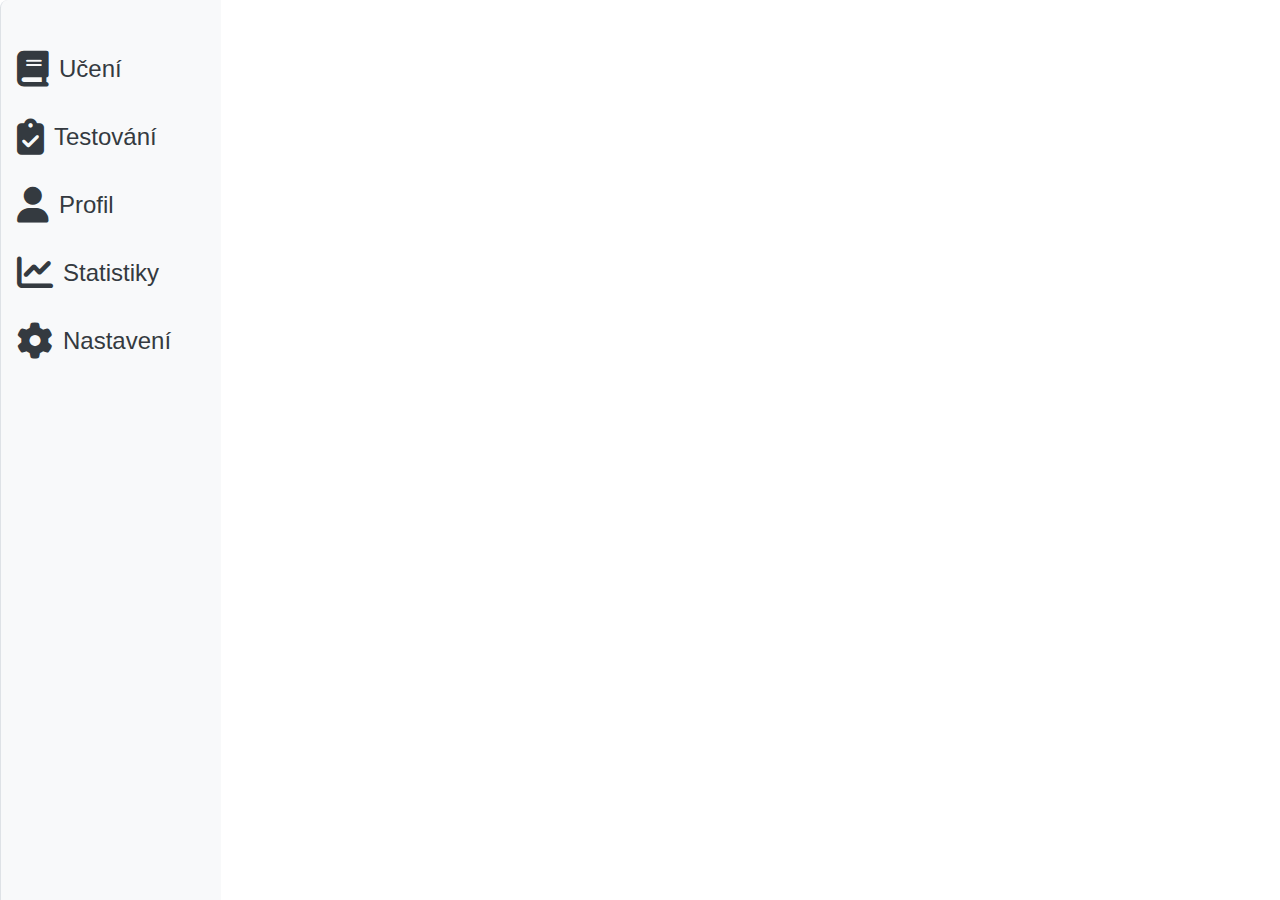
<file: index.html>
<!-- /index.html -->
<!DOCTYPE html>
<html lang="cs">

<head>
  <meta charset="UTF-8">
  <meta name="viewport" content="width=device-width, initial-scale=1">
  <title>Naše škola</title>
  <link rel="stylesheet" href="fontawesome/css/all.min.css">
  <link rel="stylesheet" href="css/style.css">
</head>

<body>
  <div class="container">
    <div id="nav-placeholder"></div> <!-- Placeholder pro navigaci -->

    <script type="module">
      import { loadSettings, initializeSettingsModal } from './js/app.js';

      // Připojte funkce k objektu window, aby byly globálně dostupné
      window.goTo = function (path) {
        window.location.href = window.location.origin + path;
      }
    </script>
    <script src="js/nav.js"></script>

</body>

</html>
</file>
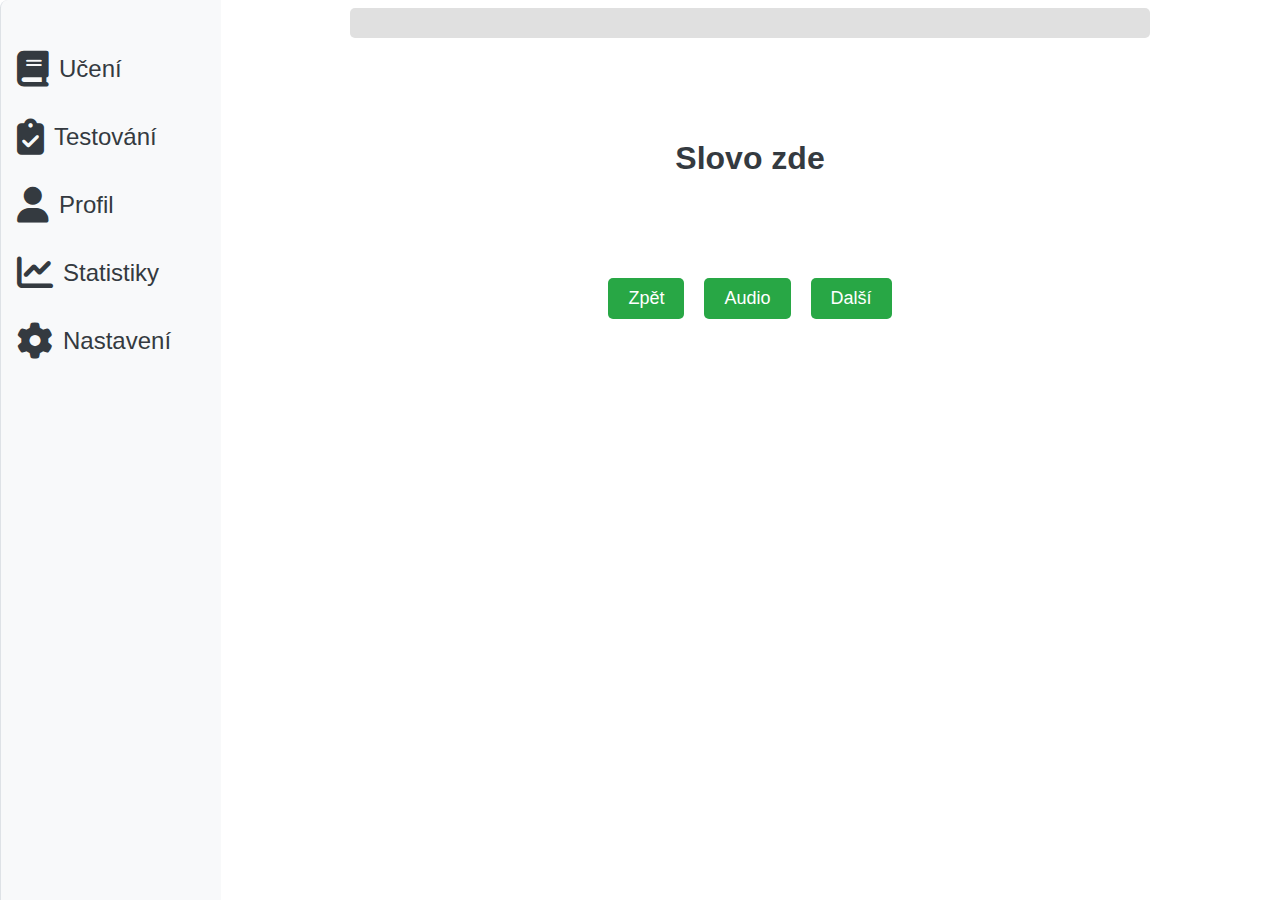
<file: learning.html>
<!-- /learning.html -->
<!DOCTYPE html>
<html lang="cs">

<head>
  <meta charset="UTF-8">
  <meta name="viewport" content="width=device-width, initial-scale=1.0">
  <title>Naše škola</title>
  <link rel="stylesheet" href="css/style.css">
  <link rel="stylesheet" href="fontawesome/css/all.min.css">

</head>

<body>
  <div class="container">
    <div id="nav-placeholder"></div> <!-- Placeholder pro navigaci -->

    <!-- Progres bar -->
    <div class="progress-bar-container">
      <div class="progress-bar" id="learning-progress-bar"></div>
    </div>

    <!-- Zobrazení aktuálního slova -->
    <div class="learning-container">
      <div id="learning-word" class="learning-word">Slovo zde</div>
    </div>

    <!-- Navigační tlačítka v Learning Mode -->
    <div class="learning-controls">
      <button id="learning-back-button" class="learning-control-button" onclick="onLearningBack()">Zpět</button>
      <button id="learning-audio-button" class="learning-control-button">Audio</button> <!-- Přidáno nové tlačítko -->
      <button id="learning-next-button" class="learning-control-button" onclick="onLearningNext()">Další</button>
    </div>
  </div>

  <script type="module">
    import { loadSettings, initializeSettingsModal, initLearning } from '/js/app.js';

    // Inicializace nastavení, modal okna a Learning Mode
    document.addEventListener('DOMContentLoaded', () => {
      loadSettings();
      initLearning();

      window.goTo = function (path) {
        window.location.href = window.location.origin + path;
      }

      // Přidání event listeneru pro tlačítko "Audio"
      const audioButton = document.getElementById('learning-audio-button');
      if (audioButton) {
        audioButton.addEventListener('click', window.playCurrentWordAudio);
      }
    });
  </script>
  <script src="js/nav.js"></script>
</body>

</html>
</file>
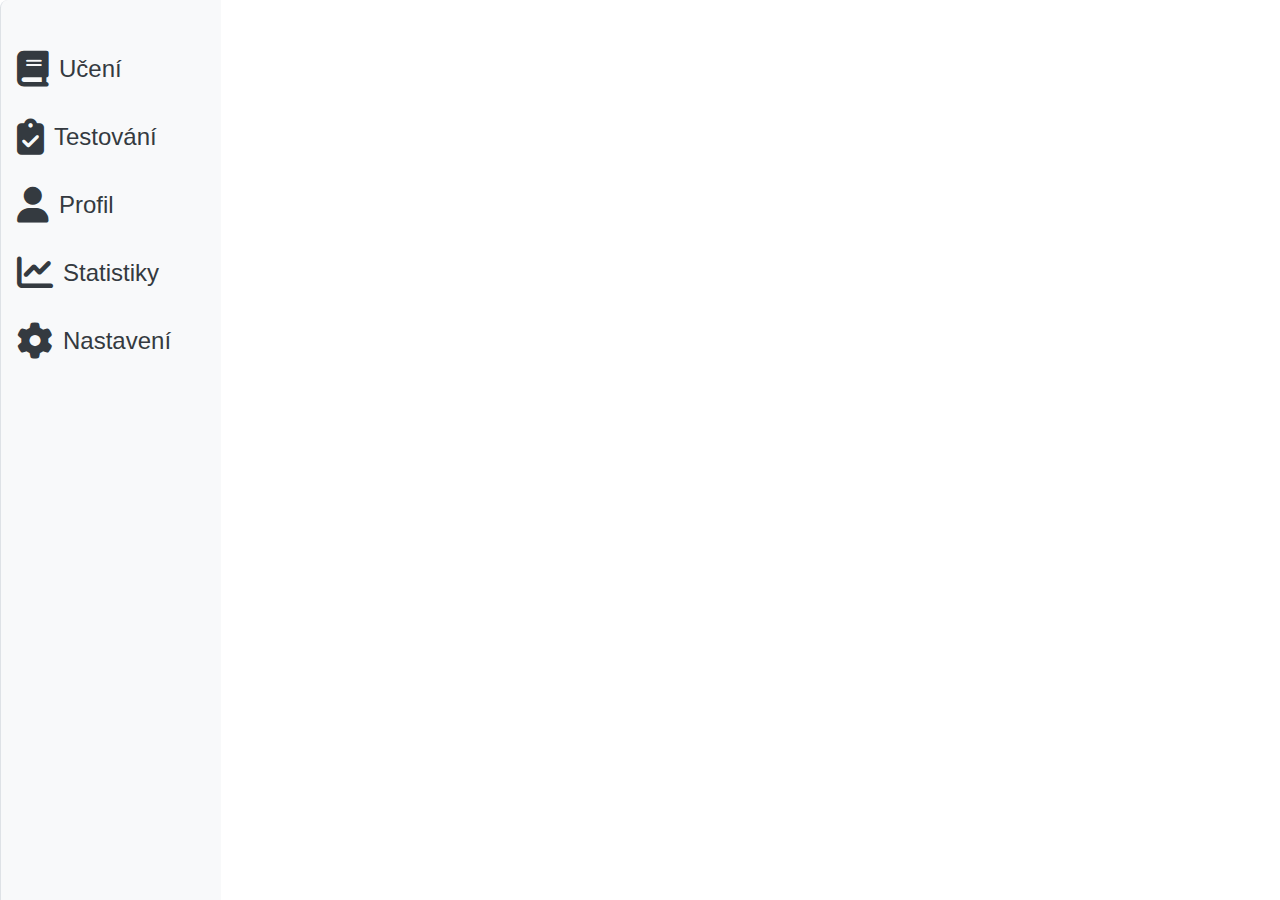
<file: levels.html>
<!DOCTYPE html>
<html lang="cs">
<head>
  <meta charset="UTF-8">
  <meta name="viewport" content="width=device-width, initial-scale=1.0">
  <title>Naše škola</title>
  <link rel="stylesheet" href="css/style.css">
  <link rel="stylesheet" href="fontawesome/css/all.min.css">
</head>
<body>
  <div class="container">
    <div id="nav-placeholder"></div> 
    <ul id="level-list" class="levels-list"></ul>
   </div>

   <script type="module">
    import { loadLevels } from '/js/app.js';
    window.goTo = function(path) {
      window.location.href = window.location.origin + path;
    }

    loadLevels();
  </script>
    <script src="js/nav.js"></script>
</body>
</html>
</file>
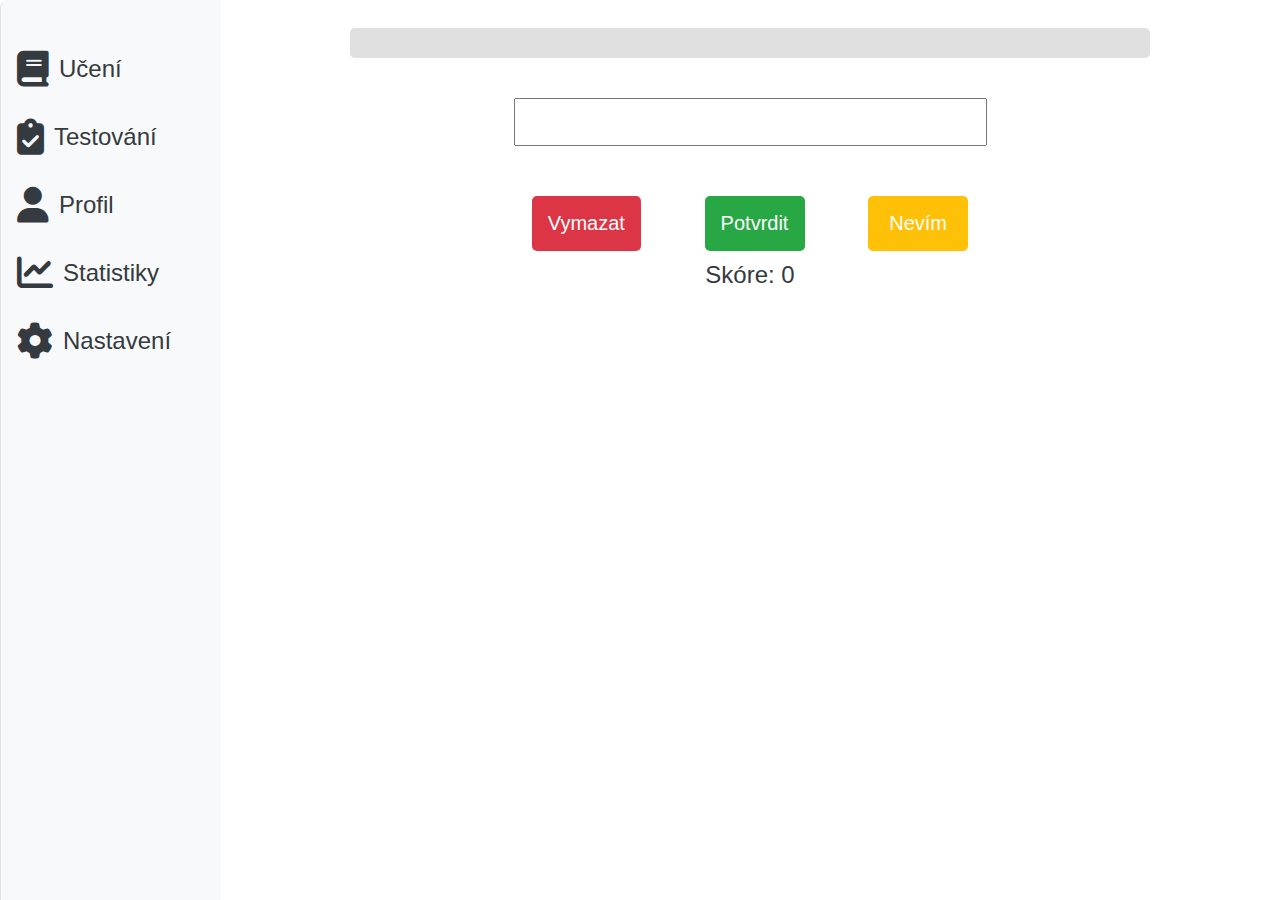
<file: testing.html>
<!DOCTYPE html>
<html lang="cs">
<head>
  <meta charset="UTF-8">
  <meta name="viewport" content="width=device-width, initial-scale=1.0">
  <title>Naše škola</title>
  <link rel="stylesheet" href="css/style.css">
  <link rel="stylesheet" href="fontawesome/css/all.min.css">

</head>
<body>
  <div class="container">
    <div id="nav-placeholder"></div> <!-- Placeholder pro navigaci -->
    <div class="navigation-buttons">
    </div>
    <div class="testing-container">
      <div class="progress-bar-container">
        <div class="progress-bar" id="progress-bar"></div>
      </div>
      <div id="testing-word" class="testing-word"></div>
      <input type="text" id="testing-input" class="testing-input" readonly>
      <div class="letter-grid" id="letter-grid"></div>
      <div class="testing-controls">
        <button class="delete" onclick="onDeleteTapped()">Vymazat</button>
        <button class="confirm" onclick="onConfirmTapped()">Potvrdit</button>
        <button class="dont-know" onclick="onDontKnowTapped()">Nevím</button>
      </div>
      <div id="alert-container"></div>


      <div id="testing-score" class="testing-score">Skóre: 0</div>
    </div>
  </div>

  <script type="module">
    import { initTesting } from '/js/app.js';
    window.goTo = function (path) {
        window.location.href = window.location.origin + path;
      }
        initTesting();
  </script>
    <script src="js/nav.js"></script>
</body>
</html>
</file>
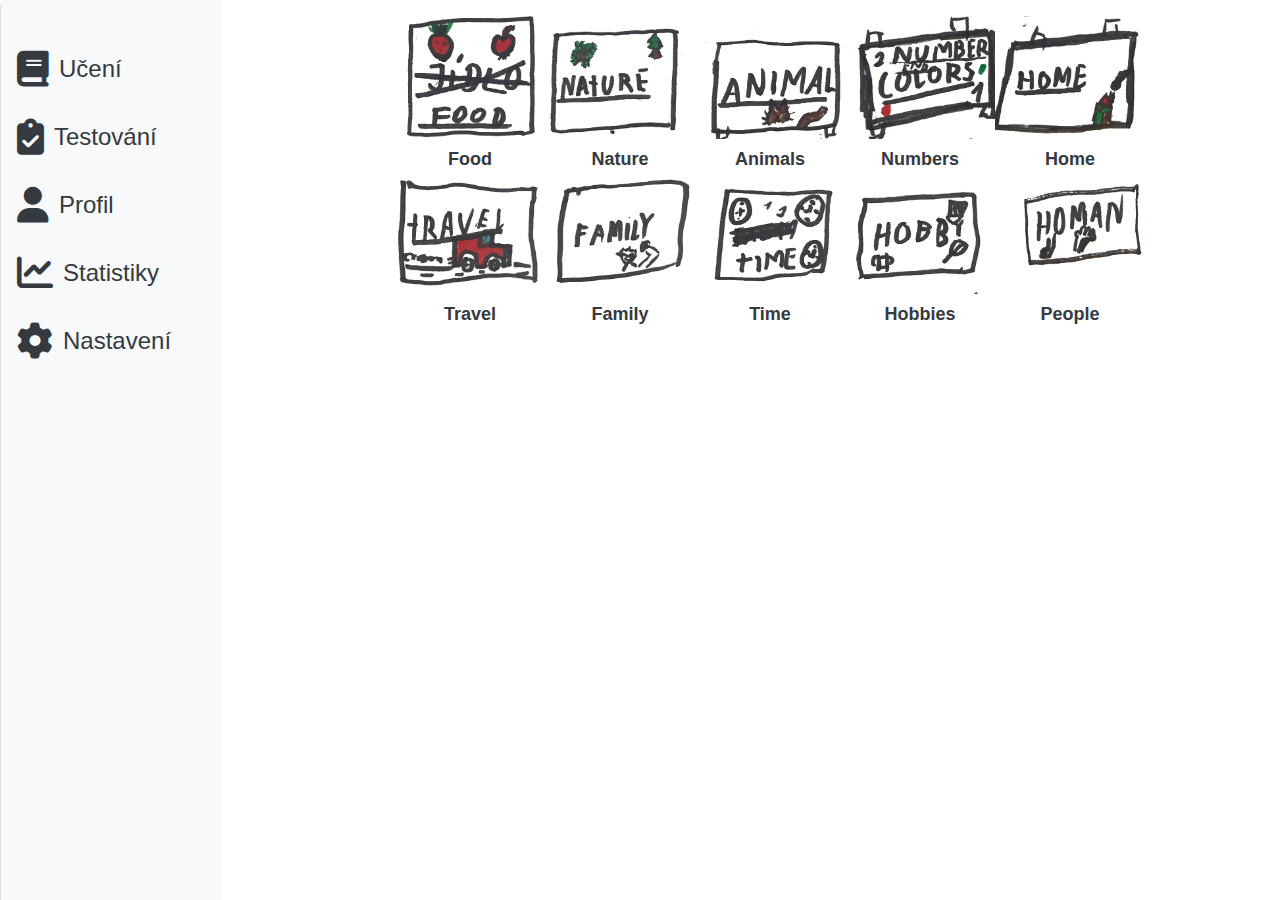
<file: topic.html>
<!DOCTYPE html>
<html lang="cs">

<head>
  <meta charset="UTF-8">
  <meta name="viewport" content="width=device-width, initial-scale=1">
  <title>Naše škola</title>
  <link rel="stylesheet" href="css/style.css">
  <link rel="stylesheet" href="fontawesome/css/all.min.css">
</head>

<body>
  <div class="container">
    <div id="nav-placeholder"></div> 
    <ul id="topic-list" class="topic-list"></ul>
  </div>

  <script type="module">
    import { loadTopics } from '/js/app.js';

    window.goTo = function (path) {
        window.location.href = window.location.origin + path;
      }
    loadTopics();

</script>
  <script src="js/nav.js"></script>
</body>

</html>
</file>
<file: css/style.css>
/* css/style.css */

body {
  font-family: Arial, sans-serif;
  background-color: #ffffff;
  color: #343a40;
  padding-left: 220px; /* Pro vertikální navigaci na levé straně */
}
  
  .container {
    max-width: 800px;
    margin: 0 auto;
    padding: 0px;
    justify-content:flex-start;
  }
  
  
  .navigation-buttons {
    display: flex;
    justify-content: space-around;
    margin-bottom: 20px;
    gap: 10px; /* Přidána mezera mezi tlačítky */
  }
  
  .navigation-buttons button {
    background-color: #0d6efd; /* Modrá barva */
    color: white;
    border: none;
    padding: 8px 16px;
    border-radius: 5px;
    font-size: 24px;
    cursor: pointer;
    flex-basis: 20%; /* Nastaví šířku tlačítka */
    max-width: 150px; /* Maximální šířka tlačítka */

  }
  
  .levels-list {
    list-style: none;
    padding: 0;
  }
  
  .levels-list li {
    background-color: #f8f9fa; /* Světle šedá */
    border: 1px solid #ddd;
    margin-bottom: 10px;
    padding: 10px;
    border-radius: 5px;
    cursor: pointer;
  }
  
  .topic-list li:hover {
    background-color: #e2e6ea; /* Tmavší šedá */
  }
  

  .topic-list {
  display: flex;
  flex-wrap: wrap;
  justify-content: center;
}

.topic-item {
  display: flex;
  flex-direction: column;
  align-items: center;
  width: 150px; /* Nastavte šířku podle potřeby */
  cursor: pointer;
  transition: transform 0.2s, box-shadow 0.2s;
}

.topic-item:hover {
  transform: scale(1.05);
  box-shadow: 0 4px 8px rgba(0, 0, 0, 0.2);
}

.topic-image {
  width: 100%;
  height: auto;
  border-radius: 10px;
}

.topic-name {
  margin-top: 10px;
  font-size: 18px;
  font-weight: bold;
  text-align: center;
}


  .word-list {
    list-style: none;
    padding: 0;
  }
  
  .word-list li {
    border-bottom: 1px solid #ddd;
    padding: 10px 0;
  }
  
  .word-list li .english {
    font-size: 20px;
  }
  
  .word-list li .czech, .word-list li .phonetic {
    font-size: 18px;
    color: #6c757d; /* Šedá */
  }
  
  .home-buttons {
    display: flex;
    flex-direction: column;
    align-items: center;
    gap: 20px;
    margin-top: 50px; /* Můžete upravit podle potřeby */
  }
  
  .home-buttons button {
    background-color: #007bff; /* Modrá barva */
    color: white;
    border: none;
    padding: 15px 30px;
    border-radius: 5px;
    font-size: 24px;
    cursor: pointer;
    width: 200px; /* Stejná šířka pro všechna tlačítka */
    transition: background-color 0.3s ease;
  }
  
  .home-buttons button:hover {
    background-color: #0056b3; /* Tmavší modrá při hover */
  }
  
  .home-buttons .learning {
    background-color: #28a745; /* Zelená */
  }
  
  .home-buttons .testing {
    background-color: #dc3545; /* Červená */
  }
  
  .home-buttons .learning:hover {
    background-color: #218838; /* Tmavší zelená */
  }
  
  .home-buttons .testing:hover {
    background-color: #c82333; /* Tmavší červená */
  }
  
  .testing-container {
    display: flex;
    flex-direction: column;
    align-items: center;
  }
  
  .testing-word {
    font-size: 28px;
    font-weight: bold;
    margin-bottom: 20px;
  }
  
  .testing-input {
    font-size: 36px;
    color: #0d6efd; /* Modrá */
    margin-bottom: 20px;
    text-align: center;
  }
  
  .letter-grid {
    display: grid;
    grid-template-columns: repeat(6, 1fr); /* Změna na 6 sloupců */
    grid-template-rows: repeat(2, 1fr); /* Změna na 2 řádky */
    gap: 10px;
    margin-bottom: 20px;
    justify-content: center;
  }
  
  .letter-button {
    background-color: #0d6efd;
    color: white;
    border: none;
    /* Změna velikosti padding a fontu */
    padding: 15px;
    border-radius: 5px;
    font-size: 30px;
    cursor: pointer;
    text-align: center;
  }
  
  .letter-button:hover {
    background-color: #0b5ed7;
  }
  
  .testing-controls {
    display: flex;
    justify-content: space-around;
    margin-bottom: 10px;
    width: 100%; /* Nastaví šířku na 100% rodičovského elementu */
  }
  
  .testing-controls button {
    padding: 16px;
    border: none;
    border-radius: 5px;
    font-size: 20px;
    cursor: pointer;
    color: white;
    flex-basis: 20%; /* Nastaví šířku tlačítka */
    max-width: 150px; /* Maximální šířka tlačítka */
  }
  
  .testing-controls .delete {
    background-color: #dc3545; /* Červená */
  }
  
  .testing-controls .confirm {
    background-color: #28a745; /* Zelená */
  }
  
  .testing-controls .dont-know {
    background-color: #ffc107; /* Oranžová */
  }
  
  .testing-controls .delete:hover {
    background-color: #c82333; /* Tmavší červená */
  }
  
  .testing-controls .confirm:hover {
    background-color: #218838; /* Tmavší zelená */
  }
  
  .testing-controls .dont-know:hover {
    background-color: #e0a800; /* Tmavší oranžová */
  }
  
  .testing-score {
    font-size: 24px;
  }
  
  .alert {
    padding: 15px;
    margin-bottom: 20px;
    border: 1px solid transparent;
    border-radius: 4px;
  }
  
  .alert-success {
    color: #155724; /* Tmavě zelená */
    background-color: #d4edda; /* Světle zelená */
    border-color: #c3e6cb; /* Světle zelená */
  }
  
  .alert-danger {
    color: #721c24; /* Tmavě červená */
    background-color: #f8d7da; /* Světle červená */
    border-color: #f5c6cb; /* Světle červená */
  }
  
  .alert-info {
    color: #0c5460; /* Tmavě modrá */
    background-color: #d1ecf1; /* Světle modrá */
    border-color: #bee5eb; /* Světle modrá */
  }
  
  .alert-title {
    font-size: 26px;
    font-weight: bold;
  }
  
  .alert-content {
    font-size: 22px;
  }
  
  .alert-button {
    background-color: #0d6efd; /* Modrá */
    color: white;
    border: none;
    padding: 10px;
    border-radius: 5px;
    font-size: 20px;
    cursor: pointer;
  }
  
  .alert-button:hover {
    background-color: #0b5ed7; /* Tmavší modrá */
  }
  
  .final-score-dialog {
    text-align: center;
  }
  
  .final-score-dialog .alert-title {
    font-size: 26px;
    font-weight: bold;
    margin-bottom: 10px;
  }
  
  .final-score-dialog .alert-content {
    font-size: 22px;
    margin-bottom: 20px;
  }
  
  .final-score-dialog .alert-button {
    background-color: #28a745; /* Zelená */
    color: white;
    border: none;
    padding: 10px 20px;
    border-radius: 5px;
    font-size: 20px;
    cursor: pointer;
  }
  
  .final-score-dialog .alert-button:hover {
    background-color: #218838; /* Tmavší zelená */
  }

  
  .testing-controls {
    display: flex;
    justify-content: space-around;
    margin-bottom: 10px;
    width: 500px;
  }

  .learning-container {
    display: flex;
    justify-content: center;
    align-items: center;
    height: 200px; /* Nastavte podle potřeby */
  }
  
  .learning-word {
    font-size: 32px;
    font-weight: bold;
  }
  
  .learning-controls {
    display: flex;
    justify-content: center;
    gap: 20px;
    margin-top: 20px;
  }
  
  .learning-control-button {
    background-color: #28a745; /* Zelená barva */
    color: white;
    border: none;
    padding: 10px 20px;
    border-radius: 5px;
    font-size: 18px;
    cursor: pointer;
    transition: background-color 0.3s ease;
  }
  
  .learning-control-button:hover {
    background-color: #218838; /* Tmavší zelená při hover */
  }
  
  .learning-control-button:disabled {
    background-color: #6c757d; /* Šedá barva pro disabled stav */
    cursor: not-allowed;
  }
  
  
  .learning-control-button:hover:not(:disabled) {
    background-color: #3e8100; /* Tmavší šedá při hover */
  }
  

  .progress-bar-container {
    width: 100%;
    background-color: #e0e0e0; /* Světle šedá */
    border-radius: 5px;
    margin-bottom: 20px;
    overflow: hidden; /* Skryje přečnívající část progress baru */
  }
  
  .progress-bar {
    height: 30px;
    background-color: #4caf50; /* Zelená */
    width: 0%; /* Počáteční šířka 0% */
  }

  .navigation-buttons button#settings-button {
    background-color: #6c757d; /* Šedá barva */
    color: white;
    border: none;
    padding: 8px 16px;
    border-radius: 5px;
    font-size: 24px;
    cursor: pointer;
    flex-basis: 20%;
    max-width: 150px;
  }
  
  .navigation-buttons button#settings-button:hover {
    background-color: #5a6268; /* Tmavší šedá při hover */
  }
  
  /* Modal Styly */
  .modal {
    display: none; /* Skryté ve výchozím stavu */
    position: fixed; /* Zůstane na místě */
    z-index: 1000; /* Vepředu */
    left: 0;
    top: 0;
    width: 100%; /* Plná šířka */
    height: 100%; /* Plná výška */
    overflow: auto; /* Povolení scrollování */
    background-color: rgba(0, 0, 0, 0.5); /* Černé pozadí s průhledností */
  }
  
  .modal-content {
    background-color: #fefefe;
    margin: 10% auto; /* 10% odshora a vycentrování horizontálně */
    padding: 20px;
    border: 1px solid #888;
    width: 80%; /* Šířka modal okna */
    max-width: 400px; /* Maximální šířka */
    border-radius: 10px;
    position: relative;
  }
  
  .close-button {
    color: #aaa;
    float: right;
    font-size: 28px;
    font-weight: bold;
    position: absolute;
    top: 10px;
    right: 20px;
    cursor: pointer;
  }
  
  .close-button:hover,
  .close-button:focus {
    color: black;
    text-decoration: none;
  }
  
  .setting-item {
    display: flex;
    align-items: center;
    justify-content: space-between;
    margin-top: 20px;
  }
  
  .setting-item label {
    font-size: 18px;
  }
  
  .setting-item input[type="checkbox"] {
    width: 20px;
    height: 20px;
    cursor: pointer;
  }

  /* Základní styly pro navigaci */
  .navigation {
    position: fixed;
    top: 0;
    left: 0;
    background-color: #f8f9fa;
    border-left: 1px solid #dee2e6;
    padding: 20px 10px;
    border-radius: 8px 0 0 8px;
    width: 200px;
    height: 100%; /* Nastavení výšky na 100% viewport height */
  }
  

.navigation ul {
  list-style-type: none;
  margin: 0;
  padding: 0;
  align-items:start;
}

.navigation li {
  margin: 30px 0;
}

.navigation button {
  background: none;
  border: none;
  cursor: pointer;
  display: flex;
  align-items: center;
  font-size: 24px;
  color: #343a40;
}

.navigation button:hover {
  color: #007bff;
}

.navigation i {
  margin-right: 10px;
  font-size: 36px;
}

/* Styl pro aktuálně přihlášeného uživatele */
.current-user {
  position: fixed;
  top: 10px;
  right: 120px; /* Přizpůsobte podle šířky navigace */
  font-size: 14px;
  color: #6c757d;
}

.navigation-bottom {
  display: none;
}

/* Responzivní styly */
@media (max-width: 1000px) {
  /* Vertikální navigace na levé straně se skryje */
  .navigation {
    display: none;
  }

  body {
    padding-left: 0; 
  }

  /* Spodní horizontální navigace */
  .navigation-bottom {
    position: fixed;
    bottom: 0;
    left: 0;
    width: 100%;
    background-color: #f8f9fa;
    border-top: 1px solid #dee2e6;
    display: flex;
    align-items: center;
    justify-content: space-between;
    box-shadow: 0 -2px 5px rgba(0,0,0,0.1);
  }
  
  .navigation-bottom ul {
    list-style-type: none;
    display: flex;
    width: 100%;
    align-items: center;
    justify-content: center; /* Přidáno pro horizontální centrování */
  }
  
  .navigation-bottom li {
    flex: 1;
    text-align: center;
    align-items: center;
  }
  
  .navigation-bottom button {
    background: none;
    border: none;
    cursor: pointer;
    display: flex;
    flex-direction: column;
    align-items: center;
    font-size: 14px; 
    color: #343a40;
  }
  
  .navigation-bottom button:hover {
    color: #007bff;
  }
  
  .navigation-bottom i {
    font-size: 24px;
  }

  /* Zobrazení aktuálně přihlášeného uživatele ve spodním menu */
  .current-user {
    position: fixed;
    bottom: 60px; /* Přizpůsobte podle výšky spodního menu */
    left: 50%;
    transform: translateX(-50%);
    font-size: 12px;
    color: #6c757d;
  }


}
</file>
